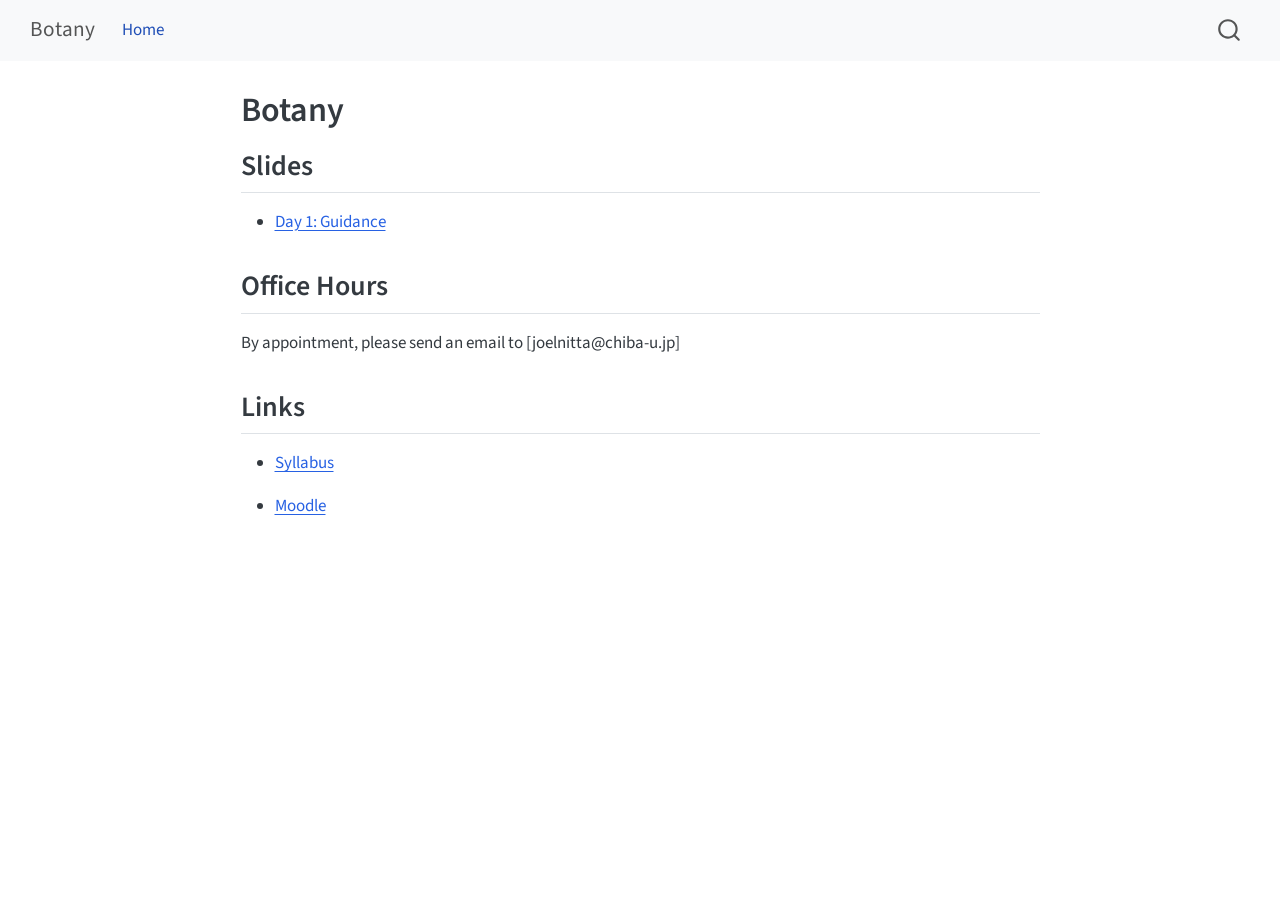
<file: index.html>
<!DOCTYPE html>
<html xmlns="http://www.w3.org/1999/xhtml" lang="en" xml:lang="en"><head>

<meta charset="utf-8">
<meta name="generator" content="quarto-1.9.38">

<meta name="viewport" content="width=device-width, initial-scale=1.0, user-scalable=yes">


<title>Botany</title>
<style>
/* Default styles provided by pandoc.
** See https://pandoc.org/MANUAL.html#variables-for-html for config info.
*/
code{white-space: pre-wrap;}
span.smallcaps{font-variant: small-caps;}
div.columns{display: flex; gap: min(4vw, 1.5em);}
div.column{flex: auto; overflow-x: auto;}
div.hanging-indent{margin-left: 1.5em; text-indent: -1.5em;}
ul.task-list{list-style: none;}
ul.task-list li input[type="checkbox"] {
  width: 0.8em;
  margin: 0 0.8em 0.2em -1em; /* quarto-specific, see https://github.com/quarto-dev/quarto-cli/issues/4556 */ 
  vertical-align: middle;
}
</style>


<script src="site_libs/quarto-nav/quarto-nav.js"></script>
<script src="site_libs/quarto-nav/headroom.min.js"></script>
<script src="site_libs/clipboard/clipboard.min.js"></script>
<script src="site_libs/quarto-search/autocomplete.umd.js"></script>
<script src="site_libs/quarto-search/fuse.min.js"></script>
<script src="site_libs/quarto-search/quarto-search.js"></script>
<meta name="quarto:offset" content="./">
<script src="site_libs/quarto-html/quarto.js" type="module"></script>
<script src="site_libs/quarto-html/tabsets/tabsets.js" type="module"></script>
<script src="site_libs/quarto-html/popper.min.js"></script>
<script src="site_libs/quarto-html/tippy.umd.min.js"></script>
<script src="site_libs/quarto-html/anchor.min.js"></script>
<link href="site_libs/quarto-html/tippy.css" rel="stylesheet">
<link href="site_libs/quarto-html/quarto-syntax-highlighting-15634bcf2e68342d4ad2dfa704d543f6.css" rel="stylesheet" id="quarto-text-highlighting-styles">
<script src="site_libs/bootstrap/bootstrap.min.js"></script>
<link href="site_libs/bootstrap/bootstrap-icons.css" rel="stylesheet">
<link href="site_libs/bootstrap/bootstrap-158031087360bce0ff56dc785ce39e06.min.css" rel="stylesheet" append-hash="true" id="quarto-bootstrap" data-mode="light">
<script id="quarto-search-options" type="application/json">{
  "location": "navbar",
  "copy-button": false,
  "collapse-after": 3,
  "panel-placement": "end",
  "type": "overlay",
  "limit": 50,
  "keyboard-shortcut": [
    "f",
    "/",
    "s"
  ],
  "show-item-context": false,
  "language": {
    "search-no-results-text": "No results",
    "search-matching-documents-text": "matching documents",
    "search-copy-link-title": "Copy link to search",
    "search-hide-matches-text": "Hide additional matches",
    "search-more-match-text": "more match in this document",
    "search-more-matches-text": "more matches in this document",
    "search-clear-button-title": "Clear",
    "search-text-placeholder": "",
    "search-detached-cancel-button-title": "Cancel",
    "search-submit-button-title": "Submit",
    "search-label": "Search"
  }
}</script>


<link rel="stylesheet" href="styles.css">
</head>

<body class="nav-fixed fullcontent quarto-light">

<div id="quarto-search-results"></div>
  <header id="quarto-header" class="headroom fixed-top">
    <nav class="navbar navbar-expand-lg " data-bs-theme="dark">
      <div class="navbar-container container-fluid">
      <div class="navbar-brand-container mx-auto">
    <a class="navbar-brand" href="./index.html">
    <span class="navbar-title">Botany</span>
    </a>
  </div>
            <div id="quarto-search" class="" title="Search"></div>
          <button class="navbar-toggler" type="button" data-bs-toggle="collapse" data-bs-target="#navbarCollapse" aria-controls="navbarCollapse" role="menu" aria-expanded="false" aria-label="Toggle navigation" onclick="if (window.quartoToggleHeadroom) { window.quartoToggleHeadroom(); }">
  <span class="navbar-toggler-icon"></span>
</button>
          <div class="collapse navbar-collapse" id="navbarCollapse">
            <ul class="navbar-nav navbar-nav-scroll me-auto">
  <li class="nav-item">
    <a class="nav-link active" href="./index.html" aria-current="page"> 
<span class="menu-text">Home</span></a>
  </li>  
</ul>
          </div> <!-- /navcollapse -->
            <div class="quarto-navbar-tools">
</div>
      </div> <!-- /container-fluid -->
    </nav>
</header>
<!-- content -->
<div id="quarto-content" class="quarto-container page-columns page-rows-contents page-layout-article page-navbar">
<!-- sidebar -->
<!-- margin-sidebar -->
    
<!-- main -->
<main class="content" id="quarto-document-content">

<header id="title-block-header" class="quarto-title-block default">
<div class="quarto-title">
<h1 class="title">Botany</h1>
</div>



<div class="quarto-title-meta">

    
  
    
  </div>
  


</header>


<section id="slides" class="level2">
<h2 class="anchored" data-anchor-id="slides">Slides</h2>
<ul>
<li><a href="./day1/index.html">Day 1: Guidance</a></li>
</ul>
<!--

- [Day 2: Topic 2](day2/index.qmd)

- [Day 3: Topic 3](day3/index.qmd)

- [Day 4: Topic 4](day4/index.qmd)

- [Day 5: Topic 5](day5/index.qmd)

- [Day 6: Topic 6](day6/index.qmd)

- [Day 7: Topic 7](day7/index.qmd)

- [On-Demand: Self-Paced Content](on-demand/index.qmd)


## Important Dates

- Day 1: [Date TBD]
- Day 2: [Date TBD]
- Day 3: [Date TBD]
- Day 4: [Date TBD]
- Day 5: [Date TBD]
- Day 6: [Date TBD]
- Day 7: [Date TBD]

-->
</section>
<section id="office-hours" class="level2">
<h2 class="anchored" data-anchor-id="office-hours">Office Hours</h2>
<p>By appointment, please send an email to [joelnitta@chiba-u.jp]</p>
</section>
<section id="links" class="level2">
<h2 class="anchored" data-anchor-id="links">Links</h2>
<ul>
<li><p><a href="https://syllabus.gs.chiba-u.jp/2026/401001000000000/G15N945001/en_US">Syllabus</a></p></li>
<li><p><a href="https://moodle.gs.chiba-u.jp/moodle/course/view.php?id=48588">Moodle</a></p></li>
</ul>


</section>

</main> <!-- /main -->
<script id="quarto-html-after-body" type="application/javascript">
  window.document.addEventListener("DOMContentLoaded", function (event) {
    const icon = "";
    const anchorJS = new window.AnchorJS();
    anchorJS.options = {
      placement: 'right',
      icon: icon
    };
    anchorJS.add('.anchored');
    const isCodeAnnotation = (el) => {
      for (const clz of el.classList) {
        if (clz.startsWith('code-annotation-')) {                     
          return true;
        }
      }
      return false;
    }
    const onCopySuccess = function(e) {
      // button target
      const button = e.trigger;
      // don't keep focus
      button.blur();
      // flash "checked"
      button.classList.add('code-copy-button-checked');
      var currentTitle = button.getAttribute("title");
      button.setAttribute("title", "Copied!");
      let tooltip;
      if (window.bootstrap) {
        button.setAttribute("data-bs-toggle", "tooltip");
        button.setAttribute("data-bs-placement", "left");
        button.setAttribute("data-bs-title", "Copied!");
        tooltip = new bootstrap.Tooltip(button, 
          { trigger: "manual", 
            customClass: "code-copy-button-tooltip",
            offset: [0, -8]});
        tooltip.show();    
      }
      setTimeout(function() {
        if (tooltip) {
          tooltip.hide();
          button.removeAttribute("data-bs-title");
          button.removeAttribute("data-bs-toggle");
          button.removeAttribute("data-bs-placement");
        }
        button.setAttribute("title", currentTitle);
        button.classList.remove('code-copy-button-checked');
      }, 1000);
      // clear code selection
      e.clearSelection();
    }
    const getTextToCopy = function(trigger) {
      const outerScaffold = trigger.parentElement.cloneNode(true);
      const codeEl = outerScaffold.querySelector('code');
      for (const childEl of codeEl.children) {
        if (isCodeAnnotation(childEl)) {
          childEl.remove();
        }
      }
      return codeEl.innerText;
    }
    const clipboard = new window.ClipboardJS('.code-copy-button:not([data-in-quarto-modal])', {
      text: getTextToCopy
    });
    clipboard.on('success', onCopySuccess);
    if (window.document.getElementById('quarto-embedded-source-code-modal')) {
      const clipboardModal = new window.ClipboardJS('.code-copy-button[data-in-quarto-modal]', {
        text: getTextToCopy,
        container: window.document.getElementById('quarto-embedded-source-code-modal')
      });
      clipboardModal.on('success', onCopySuccess);
    }
      var localhostRegex = new RegExp(/^(?:http|https):\/\/localhost\:?[0-9]*\//);
      var mailtoRegex = new RegExp(/^mailto:/);
        var filterRegex = new RegExp('/' + window.location.host + '/');
      var isInternal = (href) => {
          return filterRegex.test(href) || localhostRegex.test(href) || mailtoRegex.test(href);
      }
      // Inspect non-navigation links and adorn them if external
     var links = window.document.querySelectorAll('a[href]:not(.nav-link):not(.navbar-brand):not(.toc-action):not(.sidebar-link):not(.sidebar-item-toggle):not(.pagination-link):not(.no-external):not([aria-hidden]):not(.dropdown-item):not(.quarto-navigation-tool):not(.about-link)');
      for (var i=0; i<links.length; i++) {
        const link = links[i];
        if (!isInternal(link.href)) {
          // undo the damage that might have been done by quarto-nav.js in the case of
          // links that we want to consider external
          if (link.dataset.originalHref !== undefined) {
            link.href = link.dataset.originalHref;
          }
        }
      }
    function tippyHover(el, contentFn, onTriggerFn, onUntriggerFn) {
      const config = {
        allowHTML: true,
        maxWidth: 500,
        delay: 100,
        arrow: false,
        appendTo: function(el) {
            return el.parentElement;
        },
        interactive: true,
        interactiveBorder: 10,
        theme: 'quarto',
        placement: 'bottom-start',
      };
      if (contentFn) {
        config.content = contentFn;
      }
      if (onTriggerFn) {
        config.onTrigger = onTriggerFn;
      }
      if (onUntriggerFn) {
        config.onUntrigger = onUntriggerFn;
      }
      window.tippy(el, config); 
    }
    const noterefs = window.document.querySelectorAll('a[role="doc-noteref"]');
    for (var i=0; i<noterefs.length; i++) {
      const ref = noterefs[i];
      tippyHover(ref, function() {
        // use id or data attribute instead here
        let href = ref.getAttribute('data-footnote-href') || ref.getAttribute('href');
        try { href = new URL(href).hash; } catch {}
        const id = href.replace(/^#\/?/, "");
        const note = window.document.getElementById(id);
        if (note) {
          return note.innerHTML;
        } else {
          return "";
        }
      });
    }
    const xrefs = window.document.querySelectorAll('a.quarto-xref');
    const processXRef = (id, note) => {
      // Strip column container classes
      const stripColumnClz = (el) => {
        el.classList.remove("page-full", "page-columns");
        if (el.children) {
          for (const child of el.children) {
            stripColumnClz(child);
          }
        }
      }
      stripColumnClz(note)
      if (id === null || id.startsWith('sec-')) {
        // Special case sections, only their first couple elements
        const container = document.createElement("div");
        if (note.children && note.children.length > 2) {
          container.appendChild(note.children[0].cloneNode(true));
          for (let i = 1; i < note.children.length; i++) {
            const child = note.children[i];
            if (child.tagName === "P" && child.innerText === "") {
              continue;
            } else {
              container.appendChild(child.cloneNode(true));
              break;
            }
          }
          if (window.Quarto?.typesetMath) {
            window.Quarto.typesetMath(container);
          }
          return container.innerHTML
        } else {
          if (window.Quarto?.typesetMath) {
            window.Quarto.typesetMath(note);
          }
          return note.innerHTML;
        }
      } else {
        // Remove any anchor links if they are present
        const anchorLink = note.querySelector('a.anchorjs-link');
        if (anchorLink) {
          anchorLink.remove();
        }
        if (window.Quarto?.typesetMath) {
          window.Quarto.typesetMath(note);
        }
        if (note.classList.contains("callout")) {
          return note.outerHTML;
        } else {
          return note.innerHTML;
        }
      }
    }
    for (var i=0; i<xrefs.length; i++) {
      const xref = xrefs[i];
      tippyHover(xref, undefined, function(instance) {
        instance.disable();
        let url = xref.getAttribute('href');
        let hash = undefined; 
        if (url.startsWith('#')) {
          hash = url;
        } else {
          try { hash = new URL(url).hash; } catch {}
        }
        if (hash) {
          const id = hash.replace(/^#\/?/, "");
          const note = window.document.getElementById(id);
          if (note !== null) {
            try {
              const html = processXRef(id, note.cloneNode(true));
              instance.setContent(html);
            } finally {
              instance.enable();
              instance.show();
            }
          } else {
            // See if we can fetch this
            fetch(url.split('#')[0])
            .then(res => res.text())
            .then(html => {
              const parser = new DOMParser();
              const htmlDoc = parser.parseFromString(html, "text/html");
              const note = htmlDoc.getElementById(id);
              if (note !== null) {
                const html = processXRef(id, note);
                instance.setContent(html);
              } 
            }).finally(() => {
              instance.enable();
              instance.show();
            });
          }
        } else {
          // See if we can fetch a full url (with no hash to target)
          // This is a special case and we should probably do some content thinning / targeting
          fetch(url)
          .then(res => res.text())
          .then(html => {
            const parser = new DOMParser();
            const htmlDoc = parser.parseFromString(html, "text/html");
            const note = htmlDoc.querySelector('main.content');
            if (note !== null) {
              // This should only happen for chapter cross references
              // (since there is no id in the URL)
              // remove the first header
              if (note.children.length > 0 && note.children[0].tagName === "HEADER") {
                note.children[0].remove();
              }
              const html = processXRef(null, note);
              instance.setContent(html);
            } 
          }).finally(() => {
            instance.enable();
            instance.show();
          });
        }
      }, function(instance) {
      });
    }
        let selectedAnnoteEl;
        const selectorForAnnotation = ( cell, annotation) => {
          let cellAttr = 'data-code-cell="' + cell + '"';
          let lineAttr = 'data-code-annotation="' +  annotation + '"';
          const selector = 'span[' + cellAttr + '][' + lineAttr + ']';
          return selector;
        }
        const selectCodeLines = (annoteEl) => {
          const doc = window.document;
          const targetCell = annoteEl.getAttribute("data-target-cell");
          const targetAnnotation = annoteEl.getAttribute("data-target-annotation");
          const annoteSpan = window.document.querySelector(selectorForAnnotation(targetCell, targetAnnotation));
          const lines = annoteSpan.getAttribute("data-code-lines").split(",");
          const lineIds = lines.map((line) => {
            return targetCell + "-" + line;
          })
          let top = null;
          let height = null;
          let parent = null;
          if (lineIds.length > 0) {
              //compute the position of the single el (top and bottom and make a div)
              const el = window.document.getElementById(lineIds[0]);
              top = el.offsetTop;
              height = el.offsetHeight;
              parent = el.parentElement.parentElement;
            if (lineIds.length > 1) {
              const lastEl = window.document.getElementById(lineIds[lineIds.length - 1]);
              const bottom = lastEl.offsetTop + lastEl.offsetHeight;
              height = bottom - top;
            }
            if (top !== null && height !== null && parent !== null) {
              // cook up a div (if necessary) and position it 
              let div = window.document.getElementById("code-annotation-line-highlight");
              if (div === null) {
                div = window.document.createElement("div");
                div.setAttribute("id", "code-annotation-line-highlight");
                div.style.position = 'absolute';
                parent.appendChild(div);
              }
              div.style.top = top - 2 + "px";
              div.style.height = height + 4 + "px";
              div.style.left = 0;
              let gutterDiv = window.document.getElementById("code-annotation-line-highlight-gutter");
              if (gutterDiv === null) {
                gutterDiv = window.document.createElement("div");
                gutterDiv.setAttribute("id", "code-annotation-line-highlight-gutter");
                gutterDiv.style.position = 'absolute';
                const codeCell = window.document.getElementById(targetCell);
                const gutter = codeCell.querySelector('.code-annotation-gutter');
                gutter.appendChild(gutterDiv);
              }
              gutterDiv.style.top = top - 2 + "px";
              gutterDiv.style.height = height + 4 + "px";
            }
            selectedAnnoteEl = annoteEl;
          }
        };
        const unselectCodeLines = () => {
          const elementsIds = ["code-annotation-line-highlight", "code-annotation-line-highlight-gutter"];
          elementsIds.forEach((elId) => {
            const div = window.document.getElementById(elId);
            if (div) {
              div.remove();
            }
          });
          selectedAnnoteEl = undefined;
        };
          // Handle positioning of the toggle
      window.addEventListener(
        "resize",
        throttle(() => {
          elRect = undefined;
          if (selectedAnnoteEl) {
            selectCodeLines(selectedAnnoteEl);
          }
        }, 10)
      );
      function throttle(fn, ms) {
      let throttle = false;
      let timer;
        return (...args) => {
          if(!throttle) { // first call gets through
              fn.apply(this, args);
              throttle = true;
          } else { // all the others get throttled
              if(timer) clearTimeout(timer); // cancel #2
              timer = setTimeout(() => {
                fn.apply(this, args);
                timer = throttle = false;
              }, ms);
          }
        };
      }
        // Attach click handler to the DT
        const annoteDls = window.document.querySelectorAll('dt[data-target-cell]');
        for (const annoteDlNode of annoteDls) {
          annoteDlNode.addEventListener('click', (event) => {
            const clickedEl = event.target;
            if (clickedEl !== selectedAnnoteEl) {
              unselectCodeLines();
              const activeEl = window.document.querySelector('dt[data-target-cell].code-annotation-active');
              if (activeEl) {
                activeEl.classList.remove('code-annotation-active');
              }
              selectCodeLines(clickedEl);
              clickedEl.classList.add('code-annotation-active');
            } else {
              // Unselect the line
              unselectCodeLines();
              clickedEl.classList.remove('code-annotation-active');
            }
          });
        }
    const findCites = (el) => {
      const parentEl = el.parentElement;
      if (parentEl) {
        const cites = parentEl.dataset.cites;
        if (cites) {
          return {
            el,
            cites: cites.split(' ')
          };
        } else {
          return findCites(el.parentElement)
        }
      } else {
        return undefined;
      }
    };
    var bibliorefs = window.document.querySelectorAll('a[role="doc-biblioref"]');
    for (var i=0; i<bibliorefs.length; i++) {
      const ref = bibliorefs[i];
      const citeInfo = findCites(ref);
      if (citeInfo) {
        tippyHover(citeInfo.el, function() {
          var popup = window.document.createElement('div');
          citeInfo.cites.forEach(function(cite) {
            var citeDiv = window.document.createElement('div');
            citeDiv.classList.add('hanging-indent');
            citeDiv.classList.add('csl-entry');
            var biblioDiv = window.document.getElementById('ref-' + cite);
            if (biblioDiv) {
              citeDiv.innerHTML = biblioDiv.innerHTML;
            }
            popup.appendChild(citeDiv);
          });
          return popup.innerHTML;
        });
      }
    }
  });
  </script>
</div> <!-- /content -->




</body></html>
</file>
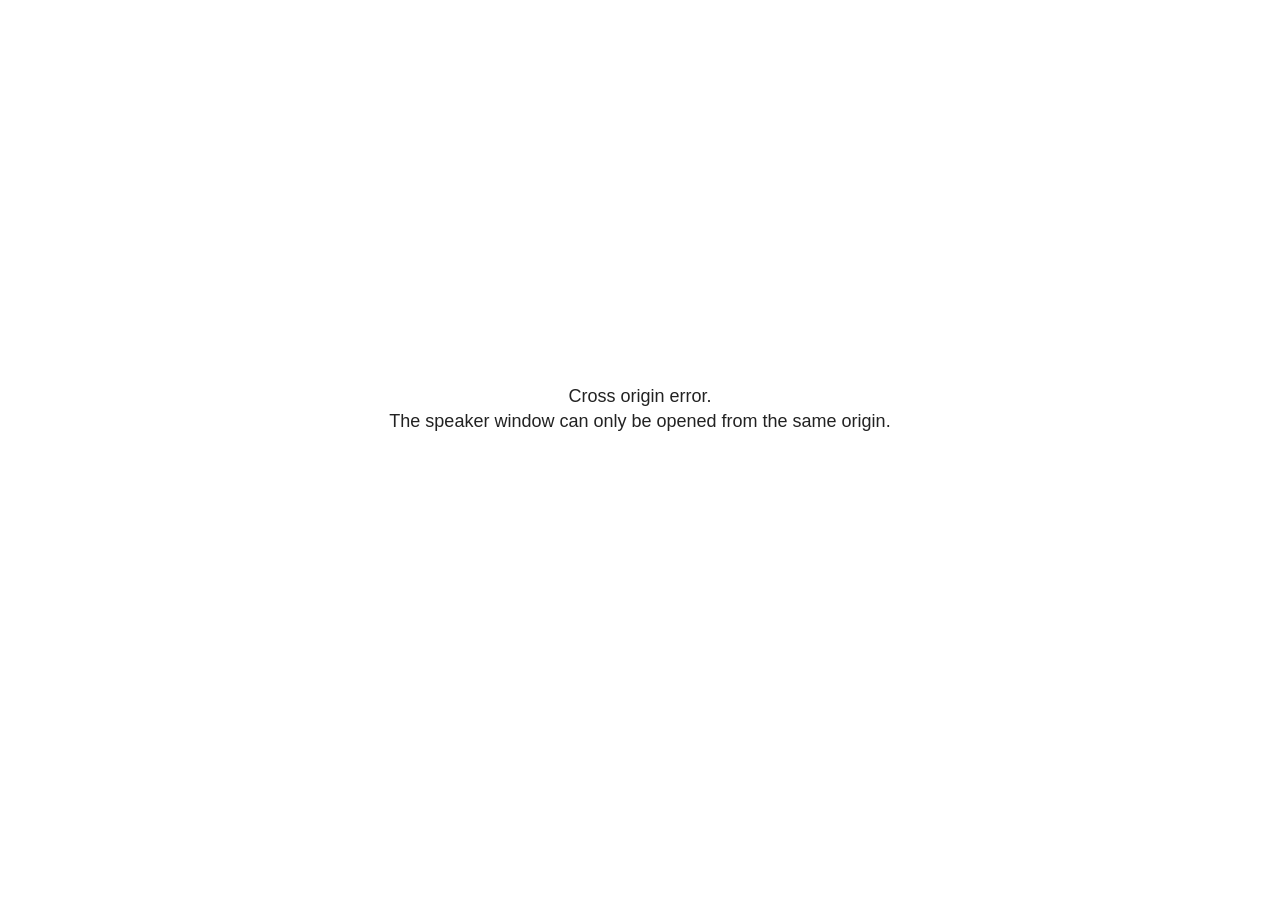
<file: site_libs/revealjs/plugin/notes/speaker-view.html>
<!--
	NOTE: You need to build the notes plugin after making changes to this file.
-->
<html lang="en">
	<head>
		<meta charset="utf-8">

		<title>reveal.js - Speaker View</title>

		<style>
			body {
				font-family: Helvetica;
				font-size: 18px;
			}

			#current-slide,
			#upcoming-slide,
			#speaker-controls {
				padding: 6px;
				box-sizing: border-box;
				-moz-box-sizing: border-box;
			}

			#current-slide iframe,
			#upcoming-slide iframe {
				width: 100%;
				height: 100%;
				border: 1px solid #ddd;
			}

			#current-slide .label,
			#upcoming-slide .label {
				position: absolute;
				top: 10px;
				left: 10px;
				z-index: 2;
			}

			#connection-status {
				position: absolute;
				top: 0;
				left: 0;
				width: 100%;
				height: 100%;
				z-index: 20;
				padding: 30% 20% 20% 20%;
				font-size: 18px;
				color: #222;
				background: #fff;
				text-align: center;
				box-sizing: border-box;
				line-height: 1.4;
			}

			.overlay-element {
				height: 34px;
				line-height: 34px;
				padding: 0 10px;
				text-shadow: none;
				background: rgba( 220, 220, 220, 0.8 );
				color: #222;
				font-size: 14px;
			}

			.overlay-element.interactive:hover {
				background: rgba( 220, 220, 220, 1 );
			}

			#current-slide {
				position: absolute;
				width: 60%;
				height: 100%;
				top: 0;
				left: 0;
				padding-right: 0;
			}

			#upcoming-slide {
				position: absolute;
				width: 40%;
				height: 40%;
				right: 0;
				top: 0;
			}

			/* Speaker controls */
			#speaker-controls {
				position: absolute;
				top: 40%;
				right: 0;
				width: 40%;
				height: 60%;
				overflow: auto;
				font-size: 18px;
			}

				.speaker-controls-time.hidden,
				.speaker-controls-notes.hidden {
					display: none;
				}

				.speaker-controls-time .label,
				.speaker-controls-pace .label,
				.speaker-controls-notes .label {
					text-transform: uppercase;
					font-weight: normal;
					font-size: 0.66em;
					color: #666;
					margin: 0;
				}

				.speaker-controls-time, .speaker-controls-pace {
					border-bottom: 1px solid rgba( 200, 200, 200, 0.5 );
					margin-bottom: 10px;
					padding: 10px 16px;
					padding-bottom: 20px;
					cursor: pointer;
				}

				.speaker-controls-time .reset-button {
					opacity: 0;
					float: right;
					color: #666;
					text-decoration: none;
				}
				.speaker-controls-time:hover .reset-button {
					opacity: 1;
				}

				.speaker-controls-time .timer,
				.speaker-controls-time .clock {
					width: 50%;
				}

				.speaker-controls-time .timer,
				.speaker-controls-time .clock,
				.speaker-controls-time .pacing .hours-value,
				.speaker-controls-time .pacing .minutes-value,
				.speaker-controls-time .pacing .seconds-value {
					font-size: 1.9em;
				}

				.speaker-controls-time .timer {
					float: left;
				}

				.speaker-controls-time .clock {
					float: right;
					text-align: right;
				}

				.speaker-controls-time span.mute {
					opacity: 0.3;
				}

				.speaker-controls-time .pacing-title {
					margin-top: 5px;
				}

				.speaker-controls-time .pacing.ahead {
					color: blue;
				}

				.speaker-controls-time .pacing.on-track {
					color: green;
				}

				.speaker-controls-time .pacing.behind {
					color: red;
				}

				.speaker-controls-notes {
					padding: 10px 16px;
				}

				.speaker-controls-notes .value {
					margin-top: 5px;
					line-height: 1.4;
					font-size: 1.2em;
				}

			/* Layout selector */
			#speaker-layout {
				position: absolute;
				top: 10px;
				right: 10px;
				color: #222;
				z-index: 10;
			}
				#speaker-layout select {
					position: absolute;
					width: 100%;
					height: 100%;
					top: 0;
					left: 0;
					border: 0;
					box-shadow: 0;
					cursor: pointer;
					opacity: 0;

					font-size: 1em;
					background-color: transparent;

					-moz-appearance: none;
					-webkit-appearance: none;
					-webkit-tap-highlight-color: rgba(0, 0, 0, 0);
				}

				#speaker-layout select:focus {
					outline: none;
					box-shadow: none;
				}

			.clear {
				clear: both;
			}

			/* Speaker layout: Wide */
			body[data-speaker-layout="wide"] #current-slide,
			body[data-speaker-layout="wide"] #upcoming-slide {
				width: 50%;
				height: 45%;
				padding: 6px;
			}

			body[data-speaker-layout="wide"] #current-slide {
				top: 0;
				left: 0;
			}

			body[data-speaker-layout="wide"] #upcoming-slide {
				top: 0;
				left: 50%;
			}

			body[data-speaker-layout="wide"] #speaker-controls {
				top: 45%;
				left: 0;
				width: 100%;
				height: 50%;
				font-size: 1.25em;
			}

			/* Speaker layout: Tall */
			body[data-speaker-layout="tall"] #current-slide,
			body[data-speaker-layout="tall"] #upcoming-slide {
				width: 45%;
				height: 50%;
				padding: 6px;
			}

			body[data-speaker-layout="tall"] #current-slide {
				top: 0;
				left: 0;
			}

			body[data-speaker-layout="tall"] #upcoming-slide {
				top: 50%;
				left: 0;
			}

			body[data-speaker-layout="tall"] #speaker-controls {
				padding-top: 40px;
				top: 0;
				left: 45%;
				width: 55%;
				height: 100%;
				font-size: 1.25em;
			}

			/* Speaker layout: Notes only */
			body[data-speaker-layout="notes-only"] #current-slide,
			body[data-speaker-layout="notes-only"] #upcoming-slide {
				display: none;
			}

			body[data-speaker-layout="notes-only"] #speaker-controls {
				padding-top: 40px;
				top: 0;
				left: 0;
				width: 100%;
				height: 100%;
				font-size: 1.25em;
			}

			@media screen and (max-width: 1080px) {
				body[data-speaker-layout="default"] #speaker-controls {
					font-size: 16px;
				}
			}

			@media screen and (max-width: 900px) {
				body[data-speaker-layout="default"] #speaker-controls {
					font-size: 14px;
				}
			}

			@media screen and (max-width: 800px) {
				body[data-speaker-layout="default"] #speaker-controls {
					font-size: 12px;
				}
			}

		</style>
	</head>

	<body>

		<div id="connection-status">Loading speaker view...</div>

		<div id="current-slide"></div>
		<div id="upcoming-slide"><span class="overlay-element label">Upcoming</span></div>
		<div id="speaker-controls">
			<div class="speaker-controls-time">
				<h4 class="label">Time <span class="reset-button">Click to Reset</span></h4>
				<div class="clock">
					<span class="clock-value">0:00 AM</span>
				</div>
				<div class="timer">
					<span class="hours-value">00</span><span class="minutes-value">:00</span><span class="seconds-value">:00</span>
				</div>
				<div class="clear"></div>

				<h4 class="label pacing-title" style="display: none">Pacing – Time to finish current slide</h4>
				<div class="pacing" style="display: none">
					<span class="hours-value">00</span><span class="minutes-value">:00</span><span class="seconds-value">:00</span>
				</div>
			</div>

			<div class="speaker-controls-notes hidden">
				<h4 class="label">Notes</h4>
				<div class="value"></div>
			</div>
		</div>
		<div id="speaker-layout" class="overlay-element interactive">
			<span class="speaker-layout-label"></span>
			<select class="speaker-layout-dropdown"></select>
		</div>

		<script>

			(function() {

				var notes,
					notesValue,
					currentState,
					currentSlide,
					upcomingSlide,
					layoutLabel,
					layoutDropdown,
					pendingCalls = {},
					lastRevealApiCallId = 0,
					connected = false

				var connectionStatus = document.querySelector( '#connection-status' );

				var SPEAKER_LAYOUTS = {
					'default': 'Default',
					'wide': 'Wide',
					'tall': 'Tall',
					'notes-only': 'Notes only'
				};

				setupLayout();

				let openerOrigin;

				try {
					openerOrigin = window.opener.location.origin;
				}
				catch ( error ) { console.warn( error ) }

				// In order to prevent XSS, the speaker view will only run if its
				// opener has the same origin as itself
				if( window.location.origin !== openerOrigin ) {
					connectionStatus.innerHTML = 'Cross origin error.<br>The speaker window can only be opened from the same origin.';
					return;
				}

				var connectionTimeout = setTimeout( function() {
					connectionStatus.innerHTML = 'Error connecting to main window.<br>Please try closing and reopening the speaker view.';
				}, 5000 );

				window.addEventListener( 'message', function( event ) {

					// Validate the origin of all messages to avoid parsing messages
					// that aren't meant for us. Ignore when running off file:// so
					// that the speaker view continues to work without a web server.
					if( window.location.origin !== event.origin && window.location.origin !== 'file://' ) {
						return
					}

					clearTimeout( connectionTimeout );
					connectionStatus.style.display = 'none';

					var data = JSON.parse( event.data );

					// The overview mode is only useful to the reveal.js instance
					// where navigation occurs so we don't sync it
					if( data.state ) delete data.state.overview;

					// Messages sent by the notes plugin inside of the main window
					if( data && data.namespace === 'reveal-notes' ) {
						if( data.type === 'connect' ) {
							handleConnectMessage( data );
						}
						else if( data.type === 'state' ) {
							handleStateMessage( data );
						}
						else if( data.type === 'return' ) {
							pendingCalls[data.callId](data.result);
							delete pendingCalls[data.callId];
						}
					}
					// Messages sent by the reveal.js inside of the current slide preview
					else if( data && data.namespace === 'reveal' ) {
						if( /ready/.test( data.eventName ) ) {
							// Send a message back to notify that the handshake is complete
							window.opener.postMessage( JSON.stringify({ namespace: 'reveal-notes', type: 'connected'} ), '*' );
						}
						else if( /slidechanged|fragmentshown|fragmenthidden|paused|resumed/.test( data.eventName ) && currentState !== JSON.stringify( data.state ) ) {

							dispatchStateToMainWindow( data.state );

						}
					}

				} );

				/**
				 * Updates the presentation in the main window to match the state
				 * of the presentation in the notes window.
				 */
				const dispatchStateToMainWindow = debounce(( state ) => {
					window.opener.postMessage( JSON.stringify({ method: 'setState', args: [ state ]} ), '*' );
				}, 500);

				/**
				 * Asynchronously calls the Reveal.js API of the main frame.
				 */
				function callRevealApi( methodName, methodArguments, callback ) {

					var callId = ++lastRevealApiCallId;
					pendingCalls[callId] = callback;
					window.opener.postMessage( JSON.stringify( {
						namespace: 'reveal-notes',
						type: 'call',
						callId: callId,
						methodName: methodName,
						arguments: methodArguments
					} ), '*' );

				}

				/**
				 * Called when the main window is trying to establish a
				 * connection.
				 */
				function handleConnectMessage( data ) {

					if( connected === false ) {
						connected = true;

						setupIframes( data );
						setupKeyboard();
						setupNotes();
						setupTimer();
						setupHeartbeat();
					}

				}

				/**
				 * Called when the main window sends an updated state.
				 */
				function handleStateMessage( data ) {

					// Store the most recently set state to avoid circular loops
					// applying the same state
					currentState = JSON.stringify( data.state );

					// No need for updating the notes in case of fragment changes
					if ( data.notes ) {
						notes.classList.remove( 'hidden' );
						notesValue.style.whiteSpace = data.whitespace;
						if( data.markdown ) {
							notesValue.innerHTML = marked( data.notes );
						}
						else {
							notesValue.innerHTML = data.notes;
						}
					}
					else {
						notes.classList.add( 'hidden' );
					}

					// Update the note slides
					currentSlide.contentWindow.postMessage( JSON.stringify({ method: 'setState', args: [ data.state ] }), '*' );
					upcomingSlide.contentWindow.postMessage( JSON.stringify({ method: 'setState', args: [ data.state ] }), '*' );
					upcomingSlide.contentWindow.postMessage( JSON.stringify({ method: 'next' }), '*' );

				}

				// Limit to max one state update per X ms
				handleStateMessage = debounce( handleStateMessage, 200 );

				/**
				 * Forward keyboard events to the current slide window.
				 * This enables keyboard events to work even if focus
				 * isn't set on the current slide iframe.
				 *
				 * Block F5 default handling, it reloads and disconnects
				 * the speaker notes window.
				 */
				function setupKeyboard() {

					document.addEventListener( 'keydown', function( event ) {
						if( event.keyCode === 116 || ( event.metaKey && event.keyCode === 82 ) ) {
							event.preventDefault();
							return false;
						}
						currentSlide.contentWindow.postMessage( JSON.stringify({ method: 'triggerKey', args: [ event.keyCode ] }), '*' );
					} );

				}

				/**
				 * Creates the preview iframes.
				 */
				function setupIframes( data ) {

					var params = [
						'receiver',
						'progress=false',
						'history=false',
						'transition=none',
						'autoSlide=0',
						'backgroundTransition=none'
					].join( '&' );

					var urlSeparator = /\?/.test(data.url) ? '&' : '?';
					var hash = '#/' + data.state.indexh + '/' + data.state.indexv;
					var currentURL = data.url + urlSeparator + params + '&scrollActivationWidth=false&postMessageEvents=true' + hash;
					var upcomingURL = data.url + urlSeparator + params + '&scrollActivationWidth=false&controls=false' + hash;

					currentSlide = document.createElement( 'iframe' );
					currentSlide.setAttribute( 'width', 1280 );
					currentSlide.setAttribute( 'height', 1024 );
					currentSlide.setAttribute( 'src', currentURL );
					document.querySelector( '#current-slide' ).appendChild( currentSlide );

					upcomingSlide = document.createElement( 'iframe' );
					upcomingSlide.setAttribute( 'width', 640 );
					upcomingSlide.setAttribute( 'height', 512 );
					upcomingSlide.setAttribute( 'src', upcomingURL );
					document.querySelector( '#upcoming-slide' ).appendChild( upcomingSlide );

				}

				/**
				 * Setup the notes UI.
				 */
				function setupNotes() {

					notes = document.querySelector( '.speaker-controls-notes' );
					notesValue = document.querySelector( '.speaker-controls-notes .value' );

				}

				/**
				 * We send out a heartbeat at all times to ensure we can
				 * reconnect with the main presentation window after reloads.
				 */
				function setupHeartbeat() {

					setInterval( () => {
						window.opener.postMessage( JSON.stringify({ namespace: 'reveal-notes', type: 'heartbeat'} ), '*' );
					}, 1000 );

				}

				function getTimings( callback ) {

					callRevealApi( 'getSlidesAttributes', [], function ( slideAttributes ) {
						callRevealApi( 'getConfig', [], function ( config ) {
							var totalTime = config.totalTime;
							var minTimePerSlide = config.minimumTimePerSlide || 0;
							var defaultTiming = config.defaultTiming;
							if ((defaultTiming == null) && (totalTime == null)) {
								callback(null);
								return;
							}
							// Setting totalTime overrides defaultTiming
							if (totalTime) {
								defaultTiming = 0;
							}
							var timings = [];
							for ( var i in slideAttributes ) {
								var slide = slideAttributes[ i ];
								var timing = defaultTiming;
								if( slide.hasOwnProperty( 'data-timing' )) {
									var t = slide[ 'data-timing' ];
									timing = parseInt(t);
									if( isNaN(timing) ) {
										console.warn("Could not parse timing '" + t + "' of slide " + i + "; using default of " + defaultTiming);
										timing = defaultTiming;
									}
								}
								timings.push(timing);
							}
							if ( totalTime ) {
								// After we've allocated time to individual slides, we summarize it and
								// subtract it from the total time
								var remainingTime = totalTime - timings.reduce( function(a, b) { return a + b; }, 0 );
								// The remaining time is divided by the number of slides that have 0 seconds
								// allocated at the moment, giving the average time-per-slide on the remaining slides
								var remainingSlides = (timings.filter( function(x) { return x == 0 }) ).length
								var timePerSlide = Math.round( remainingTime / remainingSlides, 0 )
								// And now we replace every zero-value timing with that average
								timings = timings.map( function(x) { return (x==0 ? timePerSlide : x) } );
							}
							var slidesUnderMinimum = timings.filter( function(x) { return (x < minTimePerSlide) } ).length
							if ( slidesUnderMinimum ) {
								message = "The pacing time for " + slidesUnderMinimum + " slide(s) is under the configured minimum of " + minTimePerSlide + " seconds. Check the data-timing attribute on individual slides, or consider increasing the totalTime or minimumTimePerSlide configuration options (or removing some slides).";
								alert(message);
							}
							callback( timings );
						} );
					} );

				}

				/**
				 * Return the number of seconds allocated for presenting
				 * all slides up to and including this one.
				 */
				function getTimeAllocated( timings, callback ) {

					callRevealApi( 'getSlidePastCount', [], function ( currentSlide ) {
						var allocated = 0;
						for (var i in timings.slice(0, currentSlide + 1)) {
							allocated += timings[i];
						}
						callback( allocated );
					} );

				}

				/**
				 * Create the timer and clock and start updating them
				 * at an interval.
				 */
				function setupTimer() {

					var start = new Date(),
					timeEl = document.querySelector( '.speaker-controls-time' ),
					clockEl = timeEl.querySelector( '.clock-value' ),
					hoursEl = timeEl.querySelector( '.hours-value' ),
					minutesEl = timeEl.querySelector( '.minutes-value' ),
					secondsEl = timeEl.querySelector( '.seconds-value' ),
					pacingTitleEl = timeEl.querySelector( '.pacing-title' ),
					pacingEl = timeEl.querySelector( '.pacing' ),
					pacingHoursEl = pacingEl.querySelector( '.hours-value' ),
					pacingMinutesEl = pacingEl.querySelector( '.minutes-value' ),
					pacingSecondsEl = pacingEl.querySelector( '.seconds-value' );

					var timings = null;
					getTimings( function ( _timings ) {

						timings = _timings;
						if (_timings !== null) {
							pacingTitleEl.style.removeProperty('display');
							pacingEl.style.removeProperty('display');
						}

						// Update once directly
						_updateTimer();

						// Then update every second
						setInterval( _updateTimer, 1000 );

					} );


					function _resetTimer() {

						if (timings == null) {
							start = new Date();
							_updateTimer();
						}
						else {
							// Reset timer to beginning of current slide
							getTimeAllocated( timings, function ( slideEndTimingSeconds ) {
								var slideEndTiming = slideEndTimingSeconds * 1000;
								callRevealApi( 'getSlidePastCount', [], function ( currentSlide ) {
									var currentSlideTiming = timings[currentSlide] * 1000;
									var previousSlidesTiming = slideEndTiming - currentSlideTiming;
									var now = new Date();
									start = new Date(now.getTime() - previousSlidesTiming);
									_updateTimer();
								} );
							} );
						}

					}

					timeEl.addEventListener( 'click', function() {
						_resetTimer();
						return false;
					} );

					function _displayTime( hrEl, minEl, secEl, time) {

						var sign = Math.sign(time) == -1 ? "-" : "";
						time = Math.abs(Math.round(time / 1000));
						var seconds = time % 60;
						var minutes = Math.floor( time / 60 ) % 60 ;
						var hours = Math.floor( time / ( 60 * 60 )) ;
						hrEl.innerHTML = sign + zeroPadInteger( hours );
						if (hours == 0) {
							hrEl.classList.add( 'mute' );
						}
						else {
							hrEl.classList.remove( 'mute' );
						}
						minEl.innerHTML = ':' + zeroPadInteger( minutes );
						if (hours == 0 && minutes == 0) {
							minEl.classList.add( 'mute' );
						}
						else {
							minEl.classList.remove( 'mute' );
						}
						secEl.innerHTML = ':' + zeroPadInteger( seconds );
					}

					function _updateTimer() {

						var diff, hours, minutes, seconds,
						now = new Date();

						diff = now.getTime() - start.getTime();

						clockEl.innerHTML = now.toLocaleTimeString( 'en-US', { hour12: true, hour: '2-digit', minute:'2-digit' } );
						_displayTime( hoursEl, minutesEl, secondsEl, diff );
						if (timings !== null) {
							_updatePacing(diff);
						}

					}

					function _updatePacing(diff) {

						getTimeAllocated( timings, function ( slideEndTimingSeconds ) {
							var slideEndTiming = slideEndTimingSeconds * 1000;

							callRevealApi( 'getSlidePastCount', [], function ( currentSlide ) {
								var currentSlideTiming = timings[currentSlide] * 1000;
								var timeLeftCurrentSlide = slideEndTiming - diff;
								if (timeLeftCurrentSlide < 0) {
									pacingEl.className = 'pacing behind';
								}
								else if (timeLeftCurrentSlide < currentSlideTiming) {
									pacingEl.className = 'pacing on-track';
								}
								else {
									pacingEl.className = 'pacing ahead';
								}
								_displayTime( pacingHoursEl, pacingMinutesEl, pacingSecondsEl, timeLeftCurrentSlide );
							} );
						} );
					}

				}

				/**
				 * Sets up the speaker view layout and layout selector.
				 */
				function setupLayout() {

					layoutDropdown = document.querySelector( '.speaker-layout-dropdown' );
					layoutLabel = document.querySelector( '.speaker-layout-label' );

					// Render the list of available layouts
					for( var id in SPEAKER_LAYOUTS ) {
						var option = document.createElement( 'option' );
						option.setAttribute( 'value', id );
						option.textContent = SPEAKER_LAYOUTS[ id ];
						layoutDropdown.appendChild( option );
					}

					// Monitor the dropdown for changes
					layoutDropdown.addEventListener( 'change', function( event ) {

						setLayout( layoutDropdown.value );

					}, false );

					// Restore any currently persisted layout
					setLayout( getLayout() );

				}

				/**
				 * Sets a new speaker view layout. The layout is persisted
				 * in local storage.
				 */
				function setLayout( value ) {

					var title = SPEAKER_LAYOUTS[ value ];

					layoutLabel.innerHTML = 'Layout' + ( title ? ( ': ' + title ) : '' );
					layoutDropdown.value = value;

					document.body.setAttribute( 'data-speaker-layout', value );

					// Persist locally
					if( supportsLocalStorage() ) {
						window.localStorage.setItem( 'reveal-speaker-layout', value );
					}

				}

				/**
				 * Returns the ID of the most recently set speaker layout
				 * or our default layout if none has been set.
				 */
				function getLayout() {

					if( supportsLocalStorage() ) {
						var layout = window.localStorage.getItem( 'reveal-speaker-layout' );
						if( layout ) {
							return layout;
						}
					}

					// Default to the first record in the layouts hash
					for( var id in SPEAKER_LAYOUTS ) {
						return id;
					}

				}

				function supportsLocalStorage() {

					try {
						localStorage.setItem('test', 'test');
						localStorage.removeItem('test');
						return true;
					}
					catch( e ) {
						return false;
					}

				}

				function zeroPadInteger( num ) {

					var str = '00' + parseInt( num );
					return str.substring( str.length - 2 );

				}

				/**
				 * Limits the frequency at which a function can be called.
				 */
				function debounce( fn, ms ) {

					var lastTime = 0,
						timeout;

					return function() {

						var args = arguments;
						var context = this;

						clearTimeout( timeout );

						var timeSinceLastCall = Date.now() - lastTime;
						if( timeSinceLastCall > ms ) {
							fn.apply( context, args );
							lastTime = Date.now();
						}
						else {
							timeout = setTimeout( function() {
								fn.apply( context, args );
								lastTime = Date.now();
							}, ms - timeSinceLastCall );
						}

					}

				}

			})();

		</script>
	</body>
</html>
</file>
<file: site_libs/quarto-html/tippy.css>
.tippy-box[data-animation=fade][data-state=hidden]{opacity:0}[data-tippy-root]{max-width:calc(100vw - 10px)}.tippy-box{position:relative;background-color:#333;color:#fff;border-radius:4px;font-size:14px;line-height:1.4;white-space:normal;outline:0;transition-property:transform,visibility,opacity}.tippy-box[data-placement^=top]>.tippy-arrow{bottom:0}.tippy-box[data-placement^=top]>.tippy-arrow:before{bottom:-7px;left:0;border-width:8px 8px 0;border-top-color:initial;transform-origin:center top}.tippy-box[data-placement^=bottom]>.tippy-arrow{top:0}.tippy-box[data-placement^=bottom]>.tippy-arrow:before{top:-7px;left:0;border-width:0 8px 8px;border-bottom-color:initial;transform-origin:center bottom}.tippy-box[data-placement^=left]>.tippy-arrow{right:0}.tippy-box[data-placement^=left]>.tippy-arrow:before{border-width:8px 0 8px 8px;border-left-color:initial;right:-7px;transform-origin:center left}.tippy-box[data-placement^=right]>.tippy-arrow{left:0}.tippy-box[data-placement^=right]>.tippy-arrow:before{left:-7px;border-width:8px 8px 8px 0;border-right-color:initial;transform-origin:center right}.tippy-box[data-inertia][data-state=visible]{transition-timing-function:cubic-bezier(.54,1.5,.38,1.11)}.tippy-arrow{width:16px;height:16px;color:#333}.tippy-arrow:before{content:"";position:absolute;border-color:transparent;border-style:solid}.tippy-content{position:relative;padding:5px 9px;z-index:1}
</file>
<file: site_libs/quarto-html/quarto-syntax-highlighting-15634bcf2e68342d4ad2dfa704d543f6.css>
/* quarto syntax highlight colors */
:root {
  --quarto-hl-ot-color: #003B4F;
  --quarto-hl-at-color: #657422;
  --quarto-hl-ss-color: #20794D;
  --quarto-hl-an-color: #5E5E5E;
  --quarto-hl-fu-color: #4758AB;
  --quarto-hl-st-color: #20794D;
  --quarto-hl-cf-color: #003B4F;
  --quarto-hl-op-color: #5E5E5E;
  --quarto-hl-er-color: #AD0000;
  --quarto-hl-bn-color: #AD0000;
  --quarto-hl-al-color: #AD0000;
  --quarto-hl-va-color: #111111;
  --quarto-hl-bu-color: inherit;
  --quarto-hl-ex-color: inherit;
  --quarto-hl-pp-color: #AD0000;
  --quarto-hl-in-color: #5E5E5E;
  --quarto-hl-vs-color: #20794D;
  --quarto-hl-wa-color: #5E5E5E;
  --quarto-hl-do-color: #5E5E5E;
  --quarto-hl-im-color: #00769E;
  --quarto-hl-ch-color: #20794D;
  --quarto-hl-dt-color: #AD0000;
  --quarto-hl-fl-color: #AD0000;
  --quarto-hl-co-color: #5E5E5E;
  --quarto-hl-cv-color: #5E5E5E;
  --quarto-hl-cn-color: #8f5902;
  --quarto-hl-sc-color: #5E5E5E;
  --quarto-hl-dv-color: #AD0000;
  --quarto-hl-kw-color: #003B4F;
}

/* other quarto variables */
:root {
  --quarto-font-monospace: SFMono-Regular, Menlo, Monaco, Consolas, "Liberation Mono", "Courier New", monospace;
}

/* syntax highlight based on Pandoc's rules */
pre > code.sourceCode > span {
  color: #003B4F;
}

code.sourceCode > span {
  color: #003B4F;
}

div.sourceCode,
div.sourceCode pre.sourceCode {
  color: #003B4F;
}

/* Normal */
code span {
  color: #003B4F;
}

/* Alert */
code span.al {
  color: #AD0000;
  font-style: inherit;
}

/* Annotation */
code span.an {
  color: #5E5E5E;
  font-style: inherit;
}

/* Attribute */
code span.at {
  color: #657422;
  font-style: inherit;
}

/* BaseN */
code span.bn {
  color: #AD0000;
  font-style: inherit;
}

/* BuiltIn */
code span.bu {
  font-style: inherit;
}

/* ControlFlow */
code span.cf {
  color: #003B4F;
  font-weight: bold;
  font-style: inherit;
}

/* Char */
code span.ch {
  color: #20794D;
  font-style: inherit;
}

/* Constant */
code span.cn {
  color: #8f5902;
  font-style: inherit;
}

/* Comment */
code span.co {
  color: #5E5E5E;
  font-style: inherit;
}

/* CommentVar */
code span.cv {
  color: #5E5E5E;
  font-style: italic;
}

/* Documentation */
code span.do {
  color: #5E5E5E;
  font-style: italic;
}

/* DataType */
code span.dt {
  color: #AD0000;
  font-style: inherit;
}

/* DecVal */
code span.dv {
  color: #AD0000;
  font-style: inherit;
}

/* Error */
code span.er {
  color: #AD0000;
  font-style: inherit;
}

/* Extension */
code span.ex {
  font-style: inherit;
}

/* Float */
code span.fl {
  color: #AD0000;
  font-style: inherit;
}

/* Function */
code span.fu {
  color: #4758AB;
  font-style: inherit;
}

/* Import */
code span.im {
  color: #00769E;
  font-style: inherit;
}

/* Information */
code span.in {
  color: #5E5E5E;
  font-style: inherit;
}

/* Keyword */
code span.kw {
  color: #003B4F;
  font-weight: bold;
  font-style: inherit;
}

/* Operator */
code span.op {
  color: #5E5E5E;
  font-style: inherit;
}

/* Other */
code span.ot {
  color: #003B4F;
  font-style: inherit;
}

/* Preprocessor */
code span.pp {
  color: #AD0000;
  font-style: inherit;
}

/* SpecialChar */
code span.sc {
  color: #5E5E5E;
  font-style: inherit;
}

/* SpecialString */
code span.ss {
  color: #20794D;
  font-style: inherit;
}

/* String */
code span.st {
  color: #20794D;
  font-style: inherit;
}

/* Variable */
code span.va {
  color: #111111;
  font-style: inherit;
}

/* VerbatimString */
code span.vs {
  color: #20794D;
  font-style: inherit;
}

/* Warning */
code span.wa {
  color: #5E5E5E;
  font-style: italic;
}

.prevent-inlining {
  content: "</";
}

/*# sourceMappingURL=f23921c56f73e400b49028c9186a1aa0.css.map */
</file>
<file: styles.css>
/* Custom styles for Botany course slides */
/* Add your custom CSS here */
</file>
